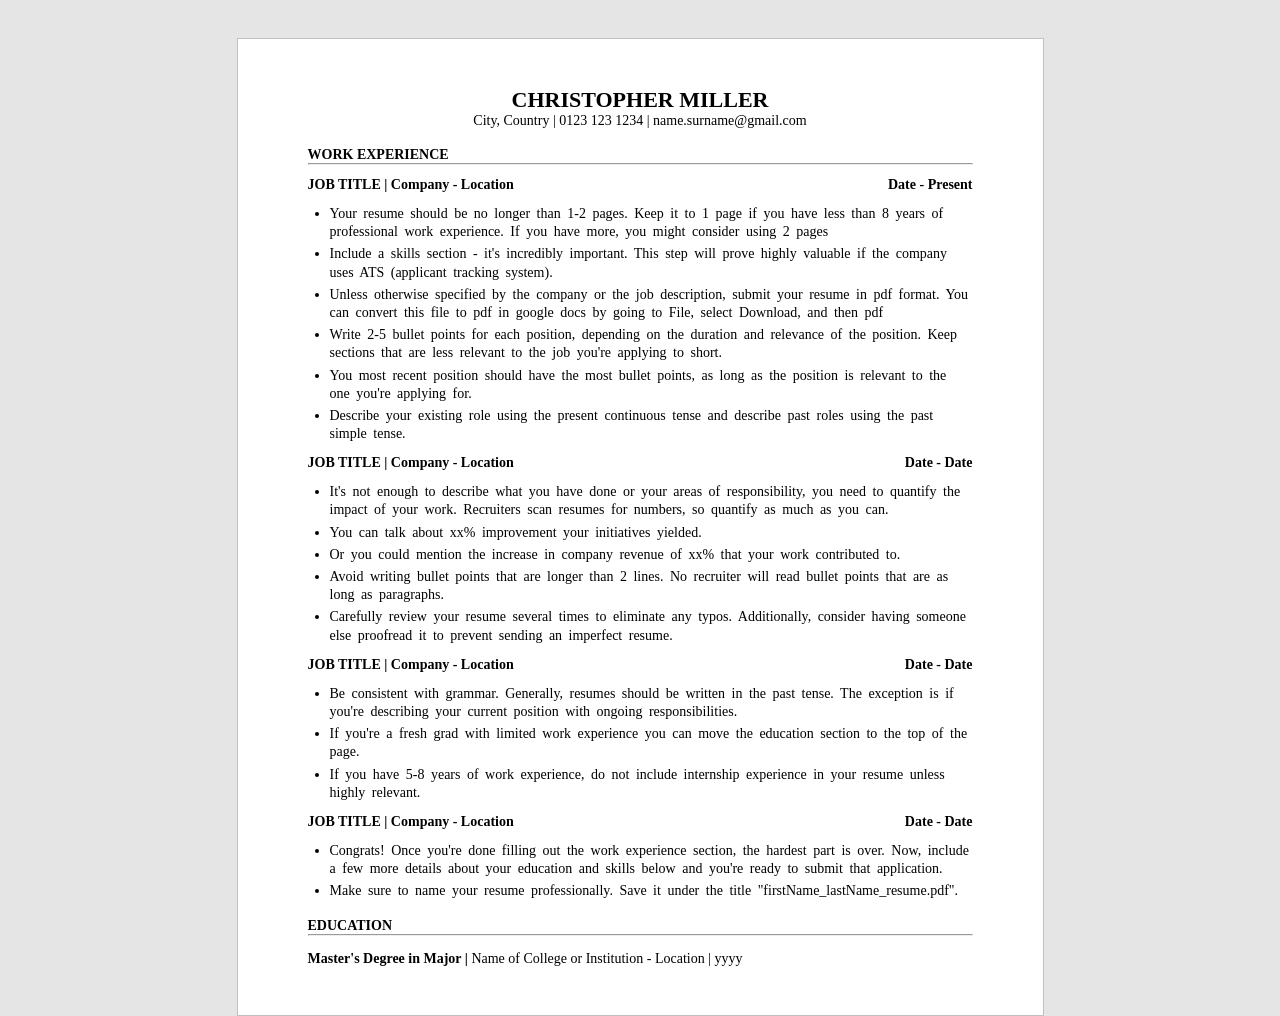
<file: cv.html>
<!doctype html>
<html lang="en">
    <head>
        <meta charset="UTF-8" />
        <meta name="viewport" content="width=device-width, initial-scale=1.0" />
        <title>CHRISTOPHER MILLER</title>
        <link rel="stylesheet" href="./css/style.css" />
    </head>
    <body style="background-color: #e5e5e5">
        <div class="cv_container">
            <header class="cv_header">
                <h1 class="cv_name">CHRISTOPHER MILLER</h1>
                <p>City, Country | 0123 123 1234 | name.surname@gmail.com</p>
            </header>
            <main class="cv_content">
                <section class="cv_section">
                    <h2 class="title">WORK EXPERIENCE</h2>
                    <hr />
                    <div class="job">
                        <h3 class="job_title">
                            JOB TITLE | Company - Location
                        </h3>
                        <h3 class="job_time">Date - Present</h3>
                        <ul class="job_description">
                            <li>
                                Your resume should be no longer than 1-2 pages.
                                Keep it to 1 page if you have less than 8 years
                                of professional work experience. If you have
                                more, you might consider using 2 pages
                            </li>
                            <li>
                                Include a skills section - it's incredibly
                                important. This step will prove highly valuable
                                if the company uses ATS (applicant tracking
                                system).
                            </li>
                            <li>
                                Unless otherwise specified by the company or the
                                job description, submit your resume in pdf
                                format. You can convert this file to pdf in
                                google docs by going to File, select Download,
                                and then pdf
                            </li>
                            <li>
                                Write 2-5 bullet points for each position,
                                depending on the duration and relevance of the
                                position. Keep sections that are less relevant
                                to the job you're applying to short.
                            </li>
                            <li>
                                You most recent position should have the most
                                bullet points, as long as the position is
                                relevant to the one you're applying for.
                            </li>
                            <li>
                                Describe your existing role using the present
                                continuous tense and describe past roles using
                                the past simple tense.
                            </li>
                        </ul>
                    </div>
                    <div class="job">
                        <h3 class="job_title">
                            JOB TITLE | Company - Location
                        </h3>
                        <h3 class="job_time">Date - Date</h3>
                        <ul class="job_description">
                            <li>
                                It's not enough to describe what you have done
                                or your areas of responsibility, you need to
                                quantify the impact of your work. Recruiters
                                scan resumes for numbers, so quantify as much as
                                you can.
                            </li>
                            <li>
                                You can talk about xx% improvement your
                                initiatives yielded.
                            </li>
                            <li>
                                Or you could mention the increase in company
                                revenue of xx% that your work contributed to.
                            </li>
                            <li>
                                Avoid writing bullet points that are longer than
                                2 lines. No recruiter will read bullet points
                                that are as long as paragraphs.
                            </li>
                            <li>
                                Carefully review your resume several times to
                                eliminate any typos. Additionally, consider
                                having someone else proofread it to prevent
                                sending an imperfect resume.
                            </li>
                        </ul>
                    </div>
                    <div class="job">
                        <h3 class="job_title">
                            JOB TITLE | Company - Location
                        </h3>
                        <h3 class="job_time">Date - Date</h3>
                        <ul class="job_description">
                            <li>
                                Be consistent with grammar. Generally, resumes
                                should be written in the past tense. The
                                exception is if you're describing your current
                                position with ongoing responsibilities.
                            </li>
                            <li>
                                If you're a fresh grad with limited work
                                experience you can move the education section to
                                the top of the page.
                            </li>
                            <li>
                                If you have 5-8 years of work experience, do not
                                include internship experience in your resume
                                unless highly relevant.
                            </li>
                        </ul>
                    </div>
                    <div class="job">
                        <h3 class="job_title">
                            JOB TITLE | Company - Location
                        </h3>
                        <h3 class="job_time">Date - Date</h3>
                        <ul class="job_description">
                            <li>
                                Congrats! Once you're done filling out the work
                                experience section, the hardest part is over.
                                Now, include a few more details about your
                                education and skills below and you're ready to
                                submit that application.
                            </li>
                            <li>
                                Make sure to name your resume professionally.
                                Save it under the title
                                "firstName_lastName_resume.pdf".
                            </li>
                        </ul>
                    </div>
                </section>
                <section class="cv_section">
                    <h2>EDUCATION</h2>
                    <hr />
                    <div class="university">
                        <h3>
                            Master's Degree in Major |
                            <span style="font-size: 14px; font-weight: 100">
                                Name of College or Institution - Location | yyyy
                            </span>
                        </h3>
                    </div>
                </section>
            </main>
        </div>
    </body>
</html>
</file>
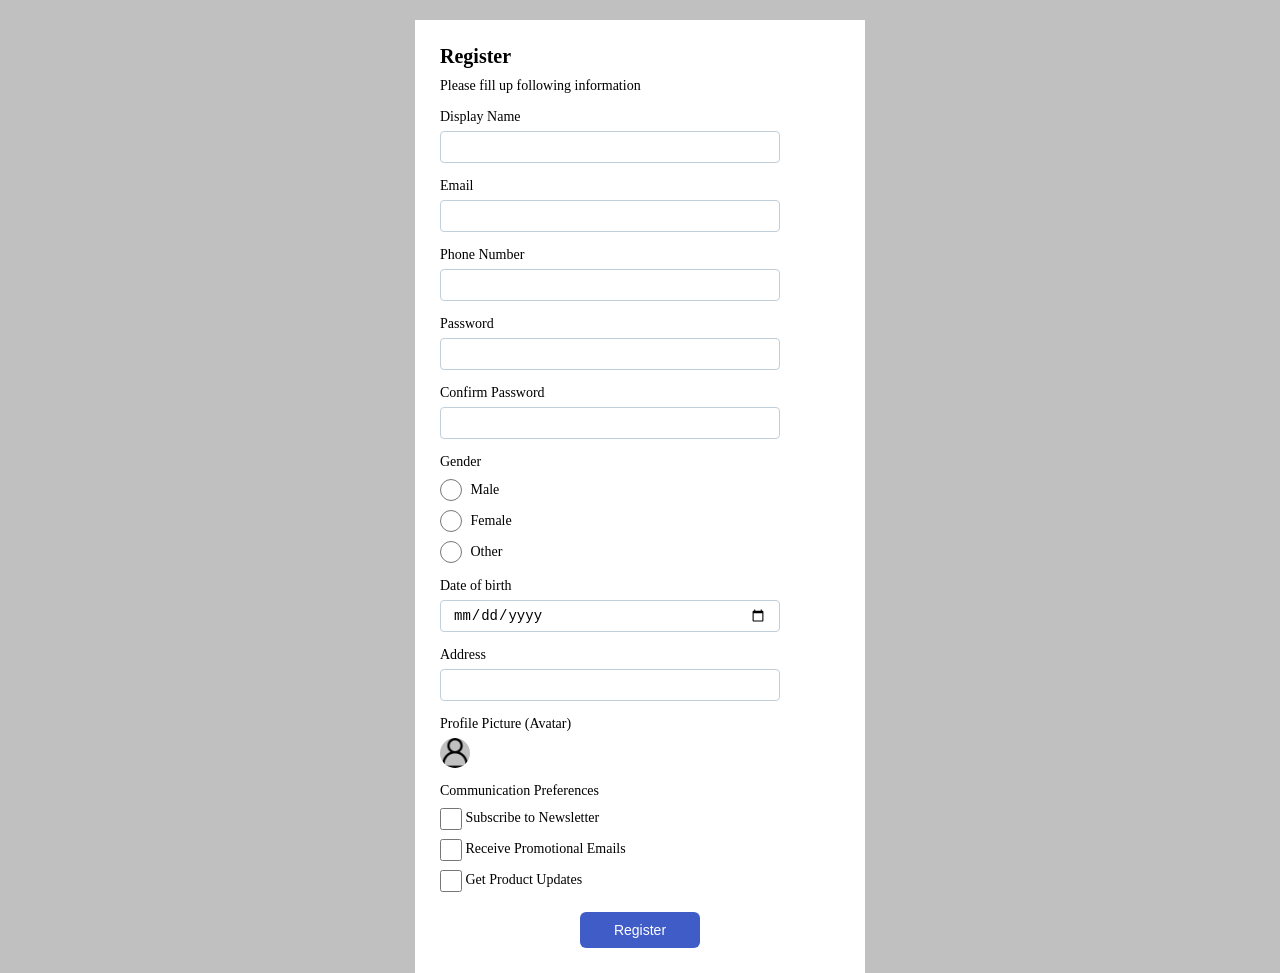
<file: form.html>
<!doctype html>
<html lang="en">
    <head>
        <meta charset="UTF-8" />
        <meta name="viewport" content="width=device-width, initial-scale=1.0" />
        <title>Register</title>
        <link rel="stylesheet" href="./css/style.css" />
    </head>
    <body style="background-color: silver">
        <div class="form_container">
            <h1 class="form_title">Register</h1>
            <p class="form_instruction">Please fill up following information</p>
            <form action="" method="post" autocomplete="off">
                <div class="form-group">
                    <label for="display_name">Display Name</label>
                    <input
                        type="text"
                        name="display_name"
                        id="display_name"
                        class="text_input"
                        spellcheck="false"
                    />
                </div>
                <div class="form-group">
                    <label for="email">Email</label>
                    <input
                        type="email"
                        name="email"
                        id="email"
                        class="text_input"
                        spellcheck="false"
                    />
                </div>
                <div class="form-group">
                    <label for="phone">Phone Number</label>
                    <input
                        type="tel"
                        name="phone"
                        id="phone"
                        class="text_input"
                        spellcheck="false"
                    />
                </div>
                <div class="form-group">
                    <label for="password">Password</label>
                    <input
                        type="password"
                        name="password"
                        id="password"
                        class="text_input"
                        spellcheck="false"
                    />
                </div>
                <div class="form-group">
                    <label for="confirm_password">Confirm Password</label>
                    <input
                        type="password"
                        name="confirm_password"
                        id="confirm_password"
                        class="text_input"
                        spellcheck="false"
                    />
                </div>

                <div class="form-group">
                    <label for="gender">Gender</label>
                    <div class="radio_option">
                        <input
                            type="radio"
                            name="gender"
                            id="male"
                            value="Male"
                        />
                        <label for="male" class="radio_label">Male</label>
                    </div>
                    <div class="radio_option">
                        <input
                            type="radio"
                            name="gender"
                            id="female"
                            value="Female"
                        />
                        <label for="female" class="radio_label">Female</label>
                    </div>
                    <div class="radio_option">
                        <input
                            type="radio"
                            name="gender"
                            id="other"
                            value="Other"
                        />
                        <label for="other" class="checkbox_label">Other</label>
                    </div>
                </div>
                <div class="form-group">
                    <label for="date_of_birth">Date of birth</label>
                    <input
                        type="date"
                        name="date_of_birth"
                        id="date_of_birth"
                        class="text_input"
                    />
                </div>
                <div class="form-group">
                    <label for="address">Address</label>
                    <input
                        type="text"
                        name="address"
                        id="address"
                        class="text_input"
                        spellcheck="false"
                    />
                </div>
                <div class="form-group">
                    <label for="avatar"
                        >Profile Picture (Avatar)
                        <img
                            class="avatar"
                            src="./img/avatar.png"
                            width="30px"
                            alt=""
                        />
                    </label>
                    <input
                        type="file"
                        name="avatar"
                        id="avatar"
                        class="file_input"
                        accept="image/*"
                        hidden
                    />
                </div>

                <div class="form-group">
                    <label for="communication_preferences">
                        Communication Preferences
                    </label>
                    <div class="checkbox_option">
                        <input
                            type="checkbox"
                            name="subscribe_newsletter"
                            id="subscribe_newsletter"
                            value="true"
                        />
                        <label for="subscribe_newsletter">
                            Subscribe to Newsletter
                        </label>
                    </div>
                    <div class="checkbox_option">
                        <input
                            type="checkbox"
                            name="receive_promotional_email"
                            id="receive_promotional_email"
                            value="true"
                        />
                        <label for="receive_promotional_email">
                            Receive Promotional Emails
                        </label>
                    </div>
                    <div class="checkbox_option">
                        <input
                            type="checkbox"
                            name="get_product_update"
                            id="get_product_update"
                            value="true"
                        />
                        <label for="get_product_update">
                            Get Product Updates
                        </label>
                    </div>
                </div>
                <button class="register_btn" type="submit">Register</button>
            </form>
        </div>
    </body>
</html>
</file>
<file: css/style.css>
*{
    margin: 0;
    box-sizing: border-box;
    font-size: 14px;
}

.cv_name {
    font-size: 22px;
}

.cv_container{
    width: 100%;
    max-width: 807px;
    margin: 0 auto;
    margin-top: 38px;
    border: 1px solid silver;
    padding: 48px 32px;
    background-color: #fff;
}
.cv_header {
    text-align: center;
}

.cv_content {
    margin: 0 auto;
    width: 100%;
    max-width: 665px;
    margin-top: 18px;
}

.cv_section {
    margin-top: 18px;
}

.cv_section title{
    font-size: 14px;
    font-weight: 600;
}

.job{
    margin-top: 12px;
}

.job_title{
    display: inline-block;
    font-size: 14px;
    font-weight: 600;
}
.job_time{
    float: right;
}
.job_description{
    margin-top: 12px;
    padding-left: 22px;
}

.job_description li {
    line-height: 1.3;
    font-size: 14px;
    word-spacing: 3px;
}
.job_description li:not(:first-child){
    margin-top: 4px;
}

.university{
    margin-top: 15px;
}

.menu_container {
    background-color: #405cc7;
    width: 100%;
    max-width: 1215px;
    margin: 0 auto;
    padding: 0 70px;
    border: 1px solid silver;
}
.menu {
    padding-left: 0;
    font-size: 0;
    cursor: pointer;
    height: 73px;
    line-height: 73px;
}
.menu_item {
    display: inline-block;
    width: 12.5%;
    color: white;
    text-align: center;
    font-size: 18px;
    position: relative;
    height: 100%;
}

.menu_item a {
    color: inherit;
    text-decoration: none;
}

.menu_item:first-of-type{
    background-color: white;
    color: black;
}

.menu_item:hover{
    background-color: white;
    color: black;
}
.menu_item:hover .down_triangle{
    border-top-color: black;
}

.down_triangle {
  width: 0;
  height: 0;
  border-left: 7px solid transparent;
  border-right: 7px solid transparent;
  border-top: 7px solid white;
  display: inline-block;
  margin-left: 3px;
  margin-bottom: 2px;
}

.more_item {
    display: none;
    background: #fff;
    list-style: none;
    color: black;
    text-align: left;
    position: absolute;
    border-top: 0px;
    top: 100%;
    width: 200%;
    
    padding: 0;
}
.more_item li{
    padding-left: 39px;
    border: 1px solid silver;
    border-top: 0px;
    font-size: 18px;
}

.menu_item:hover .more_item {
    display: block;
}

.form_container {
    width: 100%;
    max-width: 450px;
    margin: 0 auto;
    margin-top: 20px;
    background-color: white;
    padding: 25px;
}

.form_title {
    font-size: 20px;
}
.form_instruction {
    margin-top: 10px;
    margin-bottom: 5px;
}
.form-group {
    margin-top: 15px;
}
.form-group .text_input {
    margin-top: 6px;
    display: block;
    width: 85%;
    height: 32px;
    border: 1px solid #C1CFDA;
    border-radius: 4px;
    padding: 8px 12px;
}

.text_input:focus {
    outline: none;
    border-color: #405cc7;
    box-shadow: 0 0 0 2px rgba(64, 92, 199, 0.25);
}

.radio_option, .checkbox_option{
    height: 25px;
    line-height: 25px;
    margin-top: 6px;
}

.radio_option input, .checkbox_option input{
    display: inline-block;
    height: 22px;
    width: 22px;
    vertical-align: middle;
}
.radio_option label {
    display: inline-block;
    vertical-align: middle;
    margin-left: 5px;
}

.avatar{
    display: block;
    background-color: silver;
    border-radius: 50%;
    margin-top: 6px;
}

.register_btn{
    display: block;
    margin: 20px auto 0;
    min-width: 120px;
    padding: 10px 16px;
    background-color: #405cc7;
    color: #fff;
    border: none;
    border-radius: 6px;
    cursor: pointer;
}
</file>
